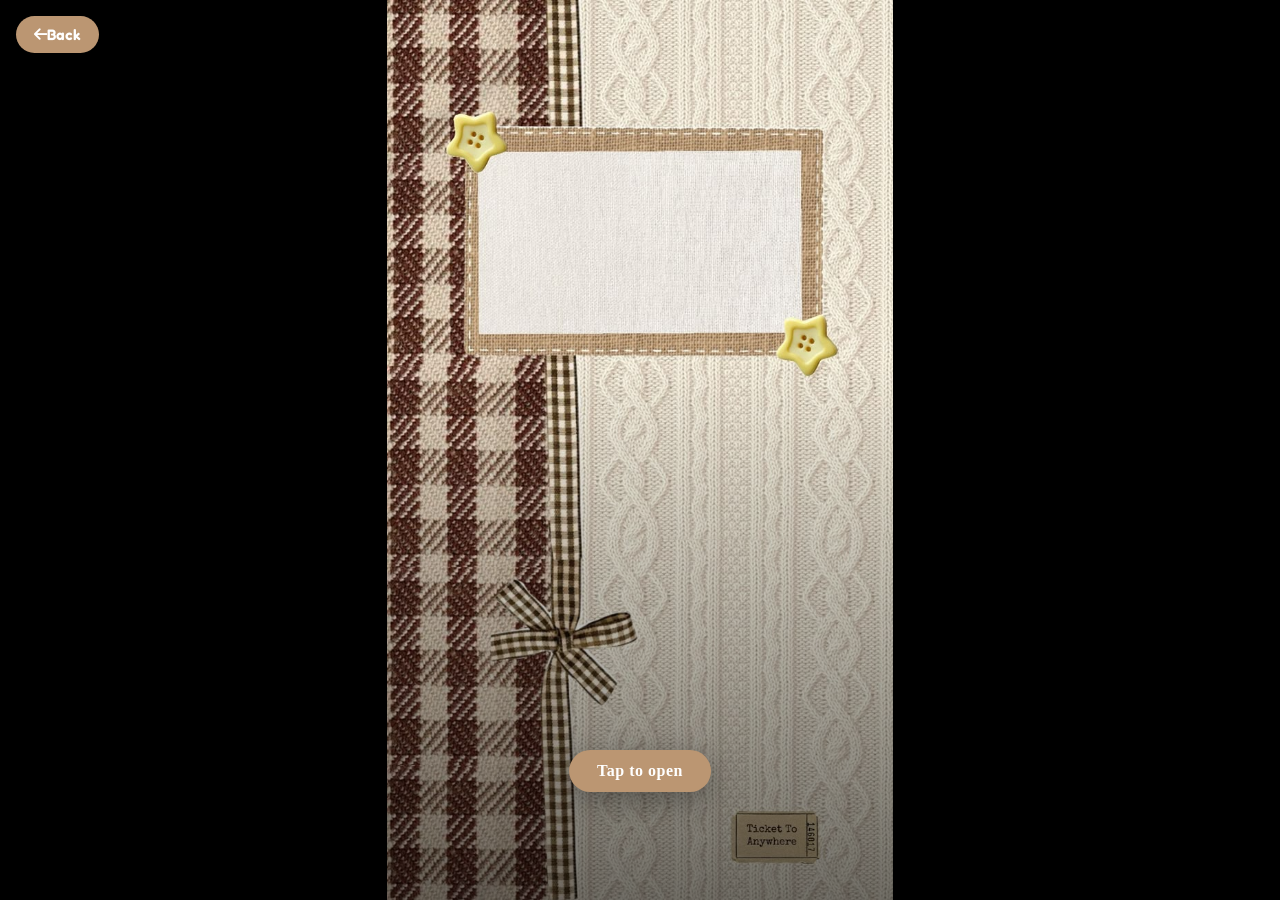
<file: scrapbook.html>
<!DOCTYPE html>
<html lang="en">
<head>
    <meta charset="UTF-8">
    <meta name="viewport" content="width=device-width, initial-scale=1.0">
    <title>A Little Book of Love</title>
    <link rel="preconnect" href="https://fonts.googleapis.com">
    <link rel="preconnect" href="https://fonts.gstatic.com" crossorigin>
    <link href="https://fonts.googleapis.com/css2?family=Caveat:wght@400;600;700&family=Fredoka:wght@400;600;700&family=Kalam:wght@300;400;700&family=Quicksand:wght@400;600;700&display=swap" rel="stylesheet">
    <link rel="stylesheet" href="https://cdnjs.cloudflare.com/ajax/libs/font-awesome/6.4.0/css/all.min.css">

    <style>
        *, *::before, *::after { margin: 0; padding: 0; box-sizing: border-box; }

        html, body {
            width: 100%; height: 100%;
            overflow: hidden;
            background: #1c120a;
            font-family: 'Quicksand', sans-serif;
        }

        /* =========================================================
           BACK BUTTON
        ========================================================= */
        .back-btn {
            position: fixed;
            top: 16px; left: 16px;
            z-index: 9999;
            display: inline-flex;
            align-items: center;
            background:#BB9672;
            color: #ffff;
            border: none;
            padding: 9px 18px;
            border-radius: 50px;
            font-family: 'Fredoka', sans-serif;
            font-size: 0.95rem;
            font-weight: 600;
            cursor: pointer;
            text-decoration: none;
            box-shadow: 0 3px 14px rgba(0,0,0,0.3);
            transition: all 0.25s ease;
        }
        .back-btn:hover {
            background: #ff758f;
            color: #fff;
            transform: translateX(-3px);
        }

        /* =========================================================
           COVER SCREEN
        ========================================================= */
        #cover-screen {
            position: fixed;
            inset: 0;
            z-index: 100;
            display: flex;
            align-items: center;
            justify-content: center;
            background: #000;
            transition: transform 1.2s cubic-bezier(0.2, 0.8, 0.2, 1),
                        opacity 0.8s ease 0.4s;
            transform-origin: left center;
            perspective: 2500px;
        }

        /* Swoosh away: book cover opens */
        #cover-screen.swoosh-away {
            transform: rotateY(-110deg);
            opacity: 0;
            pointer-events: none;
        }

        .cover-img {
            width: 100%;
            height: 100%;
            object-fit: contain;
            object-position: center;
            display: block;
        }

        /* Gradient overlay so button is readable */
        .cover-overlay {
            position: absolute;
            inset: 0;
            background: linear-gradient(
                to bottom,
                transparent 40%,
                rgba(0,0,0,0.55) 100%
            );
        }

        .tap-to-open-btn {
            position: absolute;
            bottom: 12%;
            left: 50%;
            transform: translateX(-50%);
            display: inline-flex;
            align-items: center;
            gap: 10px;
            background: #BB9672;
            color: #ffff;
            border: none;
            padding: 12px 28px; /* Reduced from 16px 40px */
            border-radius: 60px;
            font-family: 'ComicCat', serif;
            font-size: 1rem; /* Reduced from 1.2rem */
            font-weight: 700;
            cursor: pointer;
            box-shadow: 0 8px 30px rgba(0,0,0,0.35);
            white-space: nowrap;
            letter-spacing: 0.5px;
            animation: gentlePulse 2.2s ease-in-out infinite;
            transition: transform 0.2s ease, box-shadow 0.2s ease;
        }

        /* =========================================================
           NOTEBOOK SCREEN  (hidden until cover swooshes away)
        ========================================================= */
        #notebook-screen {
            position: fixed;
            inset: 0;
            z-index: 50;
            display: flex;
            align-items: center;
            justify-content: center;
            background: radial-gradient(ellipse at center, #3a2510 0%, #1c120a 100%);

            /* Starts hidden below  */
            opacity: 0;
            transform: scale(0.92) translateY(40px);
            transition: opacity 0.6s ease 0.55s,
                        transform 0.6s cubic-bezier(0.22, 1, 0.36, 1) 0.55s;
            pointer-events: none;
        }
        #notebook-screen.visible {
            opacity: 1;
            transform: scale(1) translateY(0);
            pointer-events: auto;
        }

        /* ---- NAV ARROWS ---- */
        .nb-arrow {
            position: fixed;
            top: 50%;
            transform: translateY(-50%);
            z-index: 200;
            width: 50px; height: 50px;
            border-radius: 50%;
            background: rgba(255,255,255,0.88);
            border: none;
            font-size: 1.15rem;
            color: #6a3800;
            cursor: pointer;
            display: flex;
            align-items: center;
            justify-content: center;
            box-shadow: 0 4px 16px rgba(0,0,0,0.3);
            transition: all 0.22s ease;
        }
        .nb-arrow:hover {
            background: #ff758f;
            color: #fff;
            transform: translateY(-50%) scale(1.12);
        }
        .nb-arrow:disabled {
            opacity: 0.18;
            pointer-events: none;
        }
        .nb-arrow.prev { left: 14px; }
        .nb-arrow.next { right: 14px; }

        @media (min-width: 720px) {
            .nb-arrow.prev { left: 28px; }
            .nb-arrow.next { right: 28px; }
        }

        /* ---- PAGE COUNTER ---- */
        .page-counter {
            position: fixed;
            bottom: 14px;
            left: 50%;
            transform: translateX(-50%);
            z-index: 200;
            font-family: 'Quicksand', sans-serif;
            font-size: 0.78rem;
            font-weight: 700;
            color: rgba(255,255,255,0.4);
            background: rgba(0,0,0,0.28);
            padding: 4px 16px;
            border-radius: 50px;
            pointer-events: none;
            letter-spacing: 1px;
        }

        /* =========================================================
           THE NOTEBOOK BOOK
        ========================================================= */
        .notebook-wrap {
            width: 100%;
            height: 100%;
            display: flex;
            align-items: center;
            justify-content: center;
            padding: 20px 80px;
        }

        .notebook {
            position: relative;
            width: 100%;
            max-width: 660px;
            height: min(86vh, 800px);
            display: flex;
            border-radius: 8px;
            box-shadow: 0 14px 60px rgba(0,0,0,0.65), 0  4px 14px rgba(0,0,0,0.4);
            overflow: hidden;
            background: url('images/digital notes page.jpg') center/100% 100% no-repeat;
        }

        /* ---- PAGES CONTAINER ---- */
        .pages-wrap {
            flex: 1;
            position: relative;
            overflow: hidden;
            background: transparent;
            perspective: 2500px;
        }

        /* Notebook paper lines + red margin */
        .page {
            position: absolute;
            inset: 0;
            overflow-y: auto;
            opacity: 0;
            pointer-events: none;
            background: transparent;

            /* Page turn: hinge on left, open to right */
            transform-origin: left center;
            transform: rotateY(90deg);
            transition: opacity 0.5s ease, transform 0.6s cubic-bezier(0.2, 0.8, 0.2, 1);
        }

        .page.active {
            opacity: 1;
            pointer-events: auto;
            transform: rotateY(0deg);
        }

        .page.exit-left {
            opacity: 0;
            transform: rotateY(-90deg);
        }

        /* Subtle scrollbar */
        .page::-webkit-scrollbar { width: 5px; }
        .page::-webkit-scrollbar-track { background: transparent; }
        .page::-webkit-scrollbar-thumb {
            background: rgba(180, 120, 50, 0.28);
            border-radius: 10px;
        }

        /* ---- PAGE CONTENT ---- */
        .page-content {
            padding: 50px 40px 50px 50px;
            line-height: 32px;
            min-height: 100%;
            display: flex;
            flex-direction: column;
            align-items: center;
            justify-content: center;
            text-align: center;
        }

        .p-from {
            font-family: 'Fredoka', sans-serif;
            font-size: 1.05rem;
            font-weight: 700;
            color: #8b3a10;
            line-height: 32px;
        }

        .p-date {
            font-family: 'Quicksand', sans-serif;
            font-size: 0.72rem;
            font-weight: 600;
            color: #c0a080;
            line-height: 32px;
            margin-bottom: 6px;
            letter-spacing: 0.5px;
        }

        .p-body {
            font-family: 'Kalam', cursive;
            font-size: 1.52rem;
            line-height: 32px;
            color: #1e1208;
            white-space: pre-line;
            margin-bottom: 12px;
        }

        .p-sig {
            font-family: 'Kalam', cursive;
            font-size: 1.42rem;
            font-weight: 700;
            color: #8b3a10;
            line-height: 32px;
        }

        .p-doodle {
            font-family: 'Kalam', cursive;
            font-size: 1.1rem;
            letter-spacing: 7px;
            color: #c04060;
            opacity: 0.45;
            line-height: 32px;
        }

        .p-divider {
            text-align: center;
            letter-spacing: 10px;
            font-size: 0.78rem;
            color: #c0a060;
            opacity: 0.4;
            line-height: 32px;
            margin: 2px 0;
        }

        .p-spacer { line-height: 32px; display: block; }

        .p-closing {
            margin-top: 28px;
            text-align: center;
            font-family: 'Kalam', cursive;
            font-size: 1.15rem;
            color: #8a5020;
            opacity: 0.6;
            line-height: 32px;
        }

        /* =========================================================
           MOBILE
        ========================================================= */
        @media (max-width: 600px) {
            .notebook-wrap { padding: 12px 24px; }

            .notebook {
                max-width: 100%;
                height: min(91vh, 700px);
                border-radius: 8px;
            }

            .page-content {
                padding: 40px 20px 40px 24px;
                line-height: 30px;
            }

            .page {
                background: transparent;
            }

            .p-body { font-size: 1.28rem; line-height: 30px; }
            .p-from, .p-date, .p-sig, .p-doodle,
            .p-divider, .p-closing { line-height: 30px; }

            .nb-arrow       { width: 40px; height: 40px; font-size: 1rem; }
            .nb-arrow.prev  { left: 6px; }
            .nb-arrow.next  { right: 6px; }

            .tap-to-open-btn { font-size: 1.05rem; padding: 14px 28px; }
            .back-btn { font-size: 0.82rem; padding: 8px 14px; }
        }
    </style>
</head>
<body>

    <!-- Back link -->
    <a class="back-btn" href="index.html">
        <i class="fa-solid fa-arrow-left"></i> Back
    </a>

    <!-- ============================================================
         COVER
    ============================================================ -->
    <div id="cover-screen">
        <img src="images/download (2).jpg" alt="A Little Book of Love" class="cover-img">
        <div class="cover-overlay"></div>
        <button class="tap-to-open-btn" id="tap-btn" onclick="openBook()">
            Tap to open
        </button>
    </div>

    <!-- ============================================================
         NOTEBOOK
    ============================================================ -->
    <div id="notebook-screen">

        <button class="nb-arrow prev" id="btn-prev" onclick="prevPage()" disabled>
            <i class="fa-solid fa-chevron-left"></i>
        </button>
        <button class="nb-arrow next" id="btn-next" onclick="nextPage()">
            <i class="fa-solid fa-chevron-right"></i>
        </button>

        <div class="page-counter" id="counter">1 / 6</div>

        <div class="notebook-wrap">
            <div class="notebook">
                <!-- Pages Container -->
                <div class="pages-wrap" id="pages-container">
                    <!-- Pages will be generated here by JavaScript -->
                </div>
            </div><!-- end notebook -->
        </div><!-- end notebook-wrap -->
    </div><!-- end notebook-screen -->

    <script>
        // ADD YOUR 26 NOTES HERE!
        // Just copy/paste one of these blocks for each note. No need to touch HTML again.
        const NOTES = [
            {
    text: "“The ultimate Anil Kapoor of the family.”",
    sig: "— Kunal Deshpande",
    doodle: ""
},{
    text: "Amol Deshpande is the kind of friend everyone hopes to have—genuine, dependable, and always ready to lend a helping hand. He stands by his friends in both good times and difficult moments, offering thoughtful advice, unwavering support, and sincere encouragement.\n\nHis warm nature, positive attitude, and sense of humor make every interaction enjoyable. Whether at work or in personal life, Amol values relationships and treats everyone with respect and kindness. As a friend, he is trustworthy, compassionate, and someone who leaves a lasting impression through his humility and caring heart.",
    sig: "— Pandey",
    doodle: ""
},
{
    text: "Amol and I have been friends for many years, and our friendship has only grown stronger with time. We’ve shared so many good memories, supported each other through different phases of life, and always been there for one another. I’m truly grateful to have a friend like Amol in my life.\n\nMy best wishes are always with him.",
    sig: "— Guleria",
    doodle: ""
},
{
    text: "Amol, it’s been a wonderful journey knowing you over the years—as a friend, best colleague, and eventually like a younger brother. We’ve shared many memories, laughter, and good times together.\n\nWishing you a very Happy Birthday and many more happy, successful years ahead!",
    sig: "— D K Gautam",
    doodle: ""
},
{
    text: "Happy Birthday to an absolutely wonderful person!\n\nYou’re not just a great friend, but also an amazing parent, a brilliant problem-solver, and of course, a fantastic cook! Your love for travelling makes you even more fun to be around, always bringing new stories and experiences along the way.\n\nWishing you a birthday filled with happiness, laughter, good food, wonderful journeys, and everything you truly deserve. May the year ahead bring you many more adventures, beautiful memories, and reasons to smile.\n\nHave a fantastic birthday and an even more amazing year ahead!",
    sig: "— Mishra",
    doodle: ""
},

            {
                text: "Happy Birthday, dear Aama\n\nLife is more beautiful and stronger because you are always there.\nA brother like you is one of life’s greatest blessings.\nMay you always stay happy, healthy, and successful.\nNo matter where life takes us, you will always have a special place in my heart.\n\nHappy Birthday, Aama",
                sig: "- Ram Deshpande",
                doodle: "♡ ♡ ♡"
            },
            {
    text: "You are not just my elder brother; you are our family’s strength, protector, guide, and forever-support system. Having someone like you in our lives is truly a blessing!!, wishing you a very happy birthday, bro!!",
    sig: "— Shyam Deshpande",
    doodle: "♡ ♡ ♡"
},
            {
    text: "Wishing a very Happy Birthday to the ultimate problem-solver!\n\nThanks Bhau for always being ready to jump in and save the day whenever needed. Have a wonderful birthday—you deserve the best!",
    sig: "— Jalaj Chaturvedi",
    doodle: "♡ ♡ ♡"
},
{
    font: "kalam", 
    text: "जब संकटे याती सब दरवाजे बंद होते उस टाइम अमोलका दरवाजा खुला होता सबके पीछे खडा मिलता",
    sig: "— Mana Deshpande",
    doodle: "♡ ♡ ♡"
},
            {
    text: "Happy birthday to my dear younger brother. Wishing you a very very happy birthday filled with happiness, good health, success and countless beautiful moments. You have always been very special to me. We have shared a lot of memories since we were young and I truly cherish the bond we share. May all your dreams come true and may the coming years bring you peace, prosperity, good health and more reasons to smile. Happy birthday, dear Amol. Stay blessed, stay happy and keep shining. Happy Birthday!",
    sig: "— Vijay Deshpande",
    doodle: "♡ ♡ ♡"
},
{
    font: "kalam", 
    text: "काही नाती रक्ताची नसतात, पण तरीही ती रक्ताच्या नात्यांपेक्षा कितीतरी जास्त जवळची असतात… माझ्यासाठी तुमचं नातं अगदी तसंच आहे.\n\nमनातल्या अशा कितीतरी गोष्टी आहेत, ज्या प्रत्येकाला सांगता येत नाहीत, कधी शब्दांतही मांडता येत नाहीत… पण त्या गोष्टी तुमच्याशी मात्र अगदी सहज बोलता येतात. कारण तुमच्याशी बोलताना मनात कुठलाही संकोच राहत नाही, उलट मन हलकं होतं.\n\nतुम्ही माझ्यासाठी सख्या भावापेक्षाही जास्त जवळचे, विश्वासाचे आणि मनापासून आपले आहात. तुमच्यावरचा हा विश्वास आणि तुमच्याशी असलेलं हे नातं माझ्यासाठी खरंच खूप खास आहे.",
    sig: "— तुमचीच Radha",
    doodle: "♡ ♡ ♡"
},
            {
                font: "kalam", 
                text: "Happy Birthday साहिब हमेशा खुश रहें, स्वस्थ रहें और यूँ ही महाराष्ट्र की शान बने रहें",
                sig: "- Aashish Chaturvedi"
            },
            {
    text: "Happiest birthday Amol….. God bless you always with good health nd happiness nd prosperity",
    sig: "— Vandana Chaturvedi",
    doodle: "♡ ♡ ♡"
},
            {
                text: "Amol bhauji is a big support for our family",
                sig: "- Anjali Deshpande",
                divider: "✦ ✦ ✦"
            },
            {
    text: "Happy Birthday Mausaji.\n\nMany more years to come. Thank you for motivating and supporting me always.\n\nNew Parliament Tour is due",
    sig: "— Aashu",
    doodle: ""
},
            {
    text: "You have always been much more than just an uncle to me. You are someone I deeply respect, love, and feel truly blessed to have in my life.\n\nYour kindness, warmth, simplicity, and the love you have for your family make you a truly special person. The beautiful family you have built and the values you have passed on are a reflection of the wonderful person you are.\n\nI will always cherish the memories, laughter, conversations, and countless little moments we have shared. As the years go by, I realize even more how precious these relationships are.\n\nKaka, I feel lucky and proud to call you my Amol Kaka.\n\nMay you always be blessed with good health, happiness, peace, and countless reasons to smile. May the years ahead be filled with beautiful memories and the love of everyone who holds you close to their heart.\n\nWith lots of love, respect, and warm wishes,",
    sig: "— Your Son, Sagar",
    doodle: "♡ ♡ ♡"
},
{
    text: "Happy Birthday, Dearest Amol Kaka!\n\nThank you for teaching me English in the easiest and most encouraging way. I still remember your little tasks — “learn 5 new words today”, “make a sentence from each”, and “tell me about your day in English”. Because of you, I became fearless, fluent, and confident. You were always patient, celebrated my small wins, and never let me give up.\n\nAnd then, there are your wonderful travel and childhood stories! From your early Delhi days to your adventures, travels, pranks, firecracker timebombs, and Holika Dahan memories — every story made us laugh and see the fun, curious, full-of-life person you have always been.\n\nKaka, you taught me language, curiosity, confidence, and most importantly, how to enjoy life. I pray God blesses you with great health, happiness, countless adventures, and many more stories to share with us.\n\nHappy Birthday, Amol Kaka!",
    sig: "— Abhilasha (Billu Vakil)",
    doodle: "♡ ♡ ♡"
},
{
    text: "Amol Kaka, you are truly such a kind-hearted and caring person. I still remember how, during my wedding, you helped my grandfather get down from the stage, even though you barely knew me. That small gesture touched my heart and showed me the beautiful person you are.\n\nLater, when you sent me a cake on my birthday, it made me feel so special. These little gestures mean a lot and will always stay close to my heart.\n\nI feel lucky to have you not just as my father-in-law, but as someone I genuinely respect and feel connected to.\n\nWishing you a very Happy Birthday, Amol Kaka! Stay blessed and keep spreading the same warmth and kindness always.",
    sig: "— Vaishnavi Deshpande",
    doodle: "♡ ♡ ♡"
},
{
    text: "Amol Kaka,\n\nYou are the kind of person who is always there for everyone. Strong enough to be the family’s backbone, but understanding enough to know when someone needs support without having to say much.\n\nYou can be a little strict and completely bindass, but that’s also what makes you you. For me, you have always been someone I can turn to whenever I’m confused, stuck, or simply need to talk.\n\nEven though we may be far apart, you have always been one of the closest people to my heart. We’ve shared so many memories, and there are things I could never properly put into words.\n\nI may not say it often, but having you in my life means a lot to me.\n\nHappy Birthday, Amol Kaka. Stay exactly the way you are.",
    sig: "- Harshvardhan Deshpande",
    doodle: ""
},
{
    text: "The Maratha warrior of our family, always ready to help everyone in case of need.\nEver-smiling great guy.\n\nWishing you happiest birthday!",
    sig: "— Akshaya Chaturvedi",
    doodle: ""
},
{
    text: "To the man who deals with my sister and still smiles. Happy birthday Amol. Wishing you happy years ahead filled with good health, happiness and success in everything you do.",
    sig: "— Rajni Chaturvedi",
    doodle: ""
},
            {
    text: "Dear Amol Kaka,\n\nThere are some people in life who just light up the room when they walk in and make every occasion a little more special - you’re definitely one of them!\n\nNo matter how tiring your day has been, you always carry that same zest and enthusiasm with you. That’s something I’ve always admired about you, apart from the fact that you’re simply a great person. You’re our family’s favorite, and you know it! 😀\n\nThere are many things I’ve learned from you over the years, but one thing that has really stayed with me is your enthusiasm for life and the way you always show up for family. I hope I can carry that same quality with me as I grow older.\n\nHappy Birthday, Amol Kaka! ❤️ I know the years ahead will bring you great health, wealth, happiness, and many more reasons to celebrate.\n\nLots of love and a very Happy Birthday! 🎂🥳",
    sig: "— Tansmay Deshpande",
    doodle: ""
},
{
    text: "Amol Kaka, wonderful personality! Always motivates me to work towards my goals. Your positivity and guidance inspire me to keep pushing forward and become a better version of myself.",
    sig: "— Ninad",
    doodle: ""
},
{
    text: "Some people become family by relation, and some become family through the love they give.\n\nOver the years, your warmth, kindness and the way you make everyone feel at home have made you so much more than just family.\n\nI am truly lucky to have you in my life.\n\nWishing you good health, happiness and many more beautiful years ahead.\n\nHappy Birthday!!",
    sig: "— Aadhar Chaturvedi",
    doodle: ""
},
{
    text: "Happy Birthday to the brother I got by chance and the bond I am lucky to have. Stay awesome, stay blessed, and keep shining!",
    sig: "— Jyoti Chaturvedi",
    doodle: ""
},
{
    font: "kalam",
    text: "आदरणीय अमोल भाऊजी, वाढदिवसाच्या हार्दिक शुभेच्छा!\n\n\"घराचा आधार आणि आम्हा सर्वांचे मार्गदर्शक असलेल्या तुम्हाला निरोगी आयुष्य, सुख आणि भरपूर यश लाभो\" अमोल भाऊजी, तुम्ही फक्त दीर नाही तर मोठ्या भावासारखे आहात.\n\nतुमच्या प्रेमळ स्वभावामुळे घराला वेगळीच शोभा आहे. वाढदिवसाच्या खूप खूप शुभेच्छा!",
    sig: "— Sheetal Deshpande",
    doodle: ""
},
{
    text: "Happy Birthday, Mausaji!\n\nWishing you a very happy birthday filled with good health, happiness, love, and countless beautiful moments. May you always keep smiling and may this year bring you lots of joy and success.\n\nYour warmth, kindness, and loving nature make you truly special to our family.\n\nHave a wonderful birthday and a fantastic year ahead!",
    sig: "— Akshita Chaturvedi",
    doodle: ""
},
{
    text: "Sometimes sweet, sometimes strict, but always kind at heart.\nA wonderful uncle whose care, and love make him truly special.",
    sig: "— Amey Deshpande",
    doodle: ""
},
{
    text: "Happy Birthday Amol Kaka! Wishing you a very happy and healthy birthday! Hope you have a great year ahead!",
    sig: "— Prannay Deshpande",
    doodle: "♡ ♡ ♡"
},
{
    text: "Thank you for always being someone I can count on for great advice, steady support, and wonderful memories. Wishing you a year ahead filled with good health, lots of happiness, and everything you enjoy most. Hope your day is as fantastic as you are!",
    sig: "- Ajinkya Deshpande",
    doodle: ""
},
{
    text: "Dear Mausa Ji, you deserve the best life has to offer. May God fulfill all your wishes and shower you with good health, peace, and long life. Thank you for your love and support like a father.",
    sig: "- Kavita Chaturvedi",
    doodle: ""
},
{
    text: "Dear Amol kaka,\n\nSome relationships are created by family, but with time, they become relationships of the heart. My relationship with you is truly one of them.\n\nFrom the day I became a part of this family, you welcomed me with warmth, affection, and a sense of belonging. You never made me feel like an outsider; instead, you made me feel like your own daughter. That is something I will always treasure.\n\nWhat I admire most about you is the love and care you have for your family. You may not always express everything through words, but your actions speak louder than anything else. The happiness and togetherness of the family are clearly a reflection of the beautiful person you are.\n\nI feel truly blessed to have you not only as my father-in-law, but as a father, a guide, and someone I can always look up to.\n\nMay you always be blessed with good health, peace, happiness, and countless beautiful moments with everyone who loves you.\n\nKeep smiling, kaka, and continue to bless us with your love. You will always have a very special place in my heart.",
    sig: "- With lots of love and respect, Renu Deshpande",
    doodle: ""
},
{
    text: "Hello mausaji!! Happy happy birthday <3 Thanks for all the fun chats (and occasional fights hahaha) about food, history and politics. I actually quite enjoy them.",
    sig: "— Mita Chaturvedi",
    doodle: ""
},
{
    text: "Happy Birthday Amol Kaka. Always thankful for your evergreen guidance and blessings.",
    sig: "— Kaivalya Deshpande",
    doodle: ""
},
{
    text: "Happy birthday mausa ji! Thank you for being so kind and like a father figure to me! I love spending time with you and I’m so happy to finally see you again in Dec!!",
    sig: "— Noya",
    doodle: ""
}
        ];

        let TOTAL = NOTES.length;
        let current = 1;

        // Auto-generate HTML pages from the NOTES array
        function renderNotes() {
            const container = document.getElementById('pages-container');
            container.innerHTML = '';
            
            NOTES.forEach((note, index) => {
                const pageNum = index + 1;
                const isActive = pageNum === 1 ? 'active' : '';
                
                let contentHTML = ``;
                if (note.from) contentHTML += `<div class="p-from">${note.from}</div>`;
                if (note.date) contentHTML += `<div class="p-date">${note.date}</div>`;
                if (note.text) contentHTML += `<p class="p-body">${note.text}</p>`;
                if (note.sig) contentHTML += `<div class="p-sig">${note.sig}</div>`;
                if (note.doodle) contentHTML += `<div class="p-doodle">${note.doodle}</div>`;
                if (note.divider) contentHTML += `<div class="p-divider">${note.divider}</div>`;
                if (note.closing) contentHTML += `<div class="p-closing">${note.closing}</div>`;

                container.innerHTML += `
                    <div class="page ${isActive}" data-p="${pageNum}">
                        <div class="page-content">
                            ${contentHTML}
                        </div>
                    </div>
                `;
            });
            
            TOTAL = NOTES.length;
            updateUI();
        }

        // Run on load
        document.addEventListener('DOMContentLoaded', renderNotes);

        /* ---- OPEN BOOK with swoosh ---- */
        function openBook() {
            // Disable button to prevent double-tap
            document.getElementById('tap-btn').disabled = true;

            // Swoosh the cover away
            document.getElementById('cover-screen').classList.add('swoosh-away');

            // Reveal notebook after a short delay (matches transition timing)
            setTimeout(() => {
                document.getElementById('notebook-screen').classList.add('visible');
            }, 300);
        }

        /* ---- PAGE NAVIGATION ---- */
        function goTo(num) {
            const pages = document.querySelectorAll('.page');

            // Mark current as exiting
            const currentEl = document.querySelector(`.page[data-p="${current}"]`);
            if (currentEl) {
                currentEl.classList.remove('active');
                if (num > current) {
                    currentEl.classList.add('exit-left');
                } else {
                    // Going backwards: exit to the right
                    currentEl.style.transform = 'rotateY(90deg)';
                    currentEl.style.opacity = '0';
                }
            }

            // After transition, activate new page
            setTimeout(() => {
                // Reset all pages
                pages.forEach(p => {
                    p.classList.remove('active', 'exit-left');
                    p.style.transform = '';
                    p.style.opacity = '';
                });

                const next = document.querySelector(`.page[data-p="${num}"]`);
                if (next) {
                    // Flip in from correct direction
                    if (num > current) {
                        next.style.transform = 'rotateY(90deg)';
                    } else {
                        next.style.transform = 'rotateY(-90deg)';
                    }
                    next.style.opacity = '0';

                    requestAnimationFrame(() => {
                        requestAnimationFrame(() => {
                            next.classList.add('active');
                            next.style.transform = '';
                            next.style.opacity = '';
                            next.scrollTop = 0;
                        });
                    });
                }

                current = num;
                updateUI();
            }, 320);
        }

        function updateUI() {
            document.getElementById('counter').textContent = `${current} / ${TOTAL}`;
            document.getElementById('btn-prev').disabled = (current <= 1);
            document.getElementById('btn-next').disabled = (current >= TOTAL);
        }

        function prevPage() { if (current > 1) goTo(current - 1); }
        function nextPage() { if (current < TOTAL) goTo(current + 1); }

        // Keyboard nav
        document.addEventListener('keydown', e => {
            if (e.key === 'ArrowRight') nextPage();
            if (e.key === 'ArrowLeft')  prevPage();
        });

        // Swipe support for mobile
        let touchStartX = 0;
        document.addEventListener('touchstart', e => {
            touchStartX = e.changedTouches[0].clientX;
        }, { passive: true });
        document.addEventListener('touchend', e => {
            const diff = touchStartX - e.changedTouches[0].clientX;
            if (Math.abs(diff) > 50) {
                if (diff > 0) nextPage();
                else prevPage();
            }
        }, { passive: true });
    </script>
</body>
</html>
</file>
